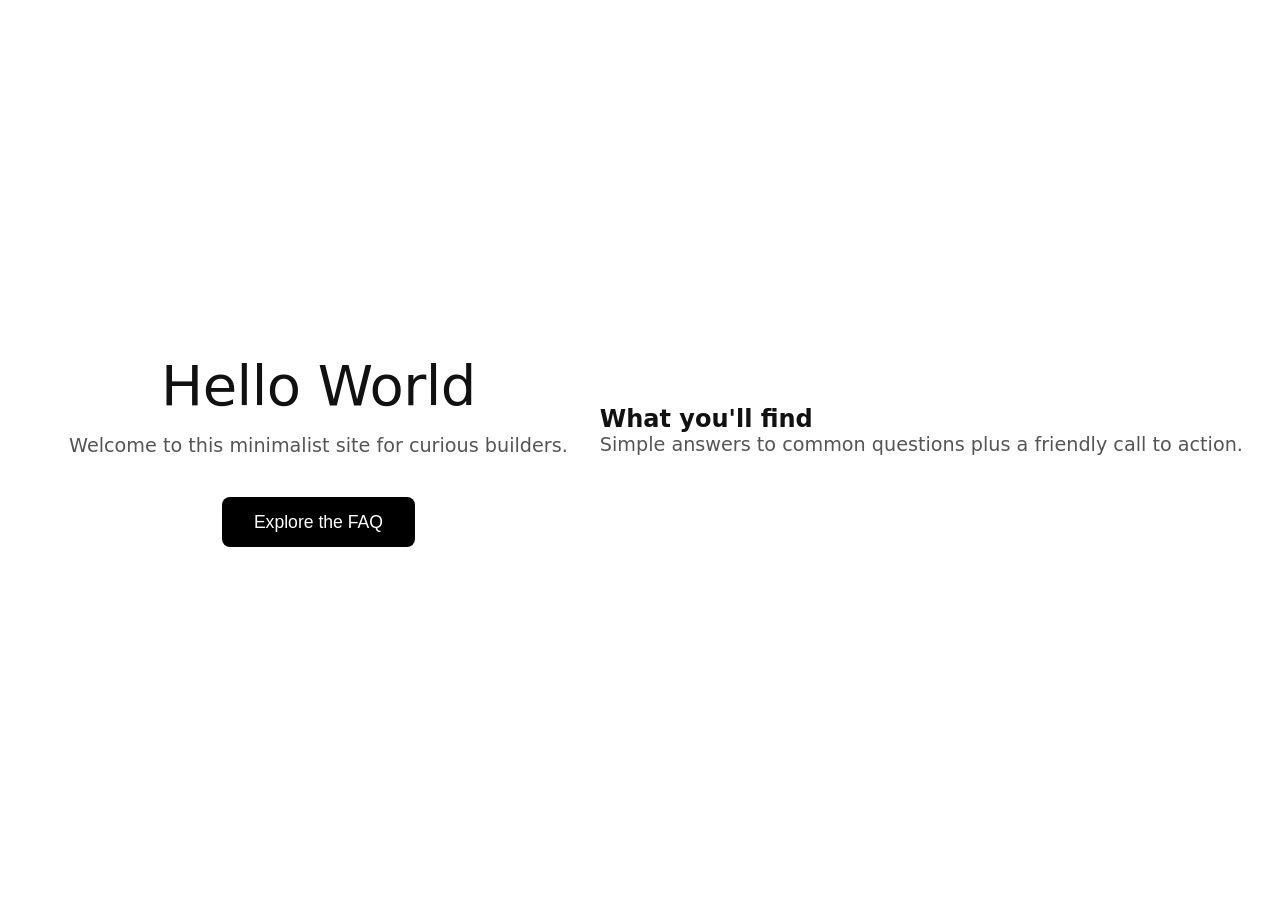
<file: evals/cases/orchestrator_evals/interpret_images/initial/index.html>
<!DOCTYPE html>
<html lang="en">
<head>
    <meta charset="UTF-8">
    <meta name="viewport" content="width=device-width, initial-scale=1.0">
    <title>Hello World</title>
    <link rel="stylesheet" href="styles.css">
</head>
<body>
    <main>
        <h1>Hello World</h1>
        <p>Welcome to this minimalist site for curious builders.</p>
        <button id="cta-button">Explore the FAQ</button>
    </main>
    <section>
        <h2>What you'll find</h2>
        <p>Simple answers to common questions plus a friendly call to action.</p>
    </section>
    <script src="script.js" defer></script>
</body>
</html>
</file>
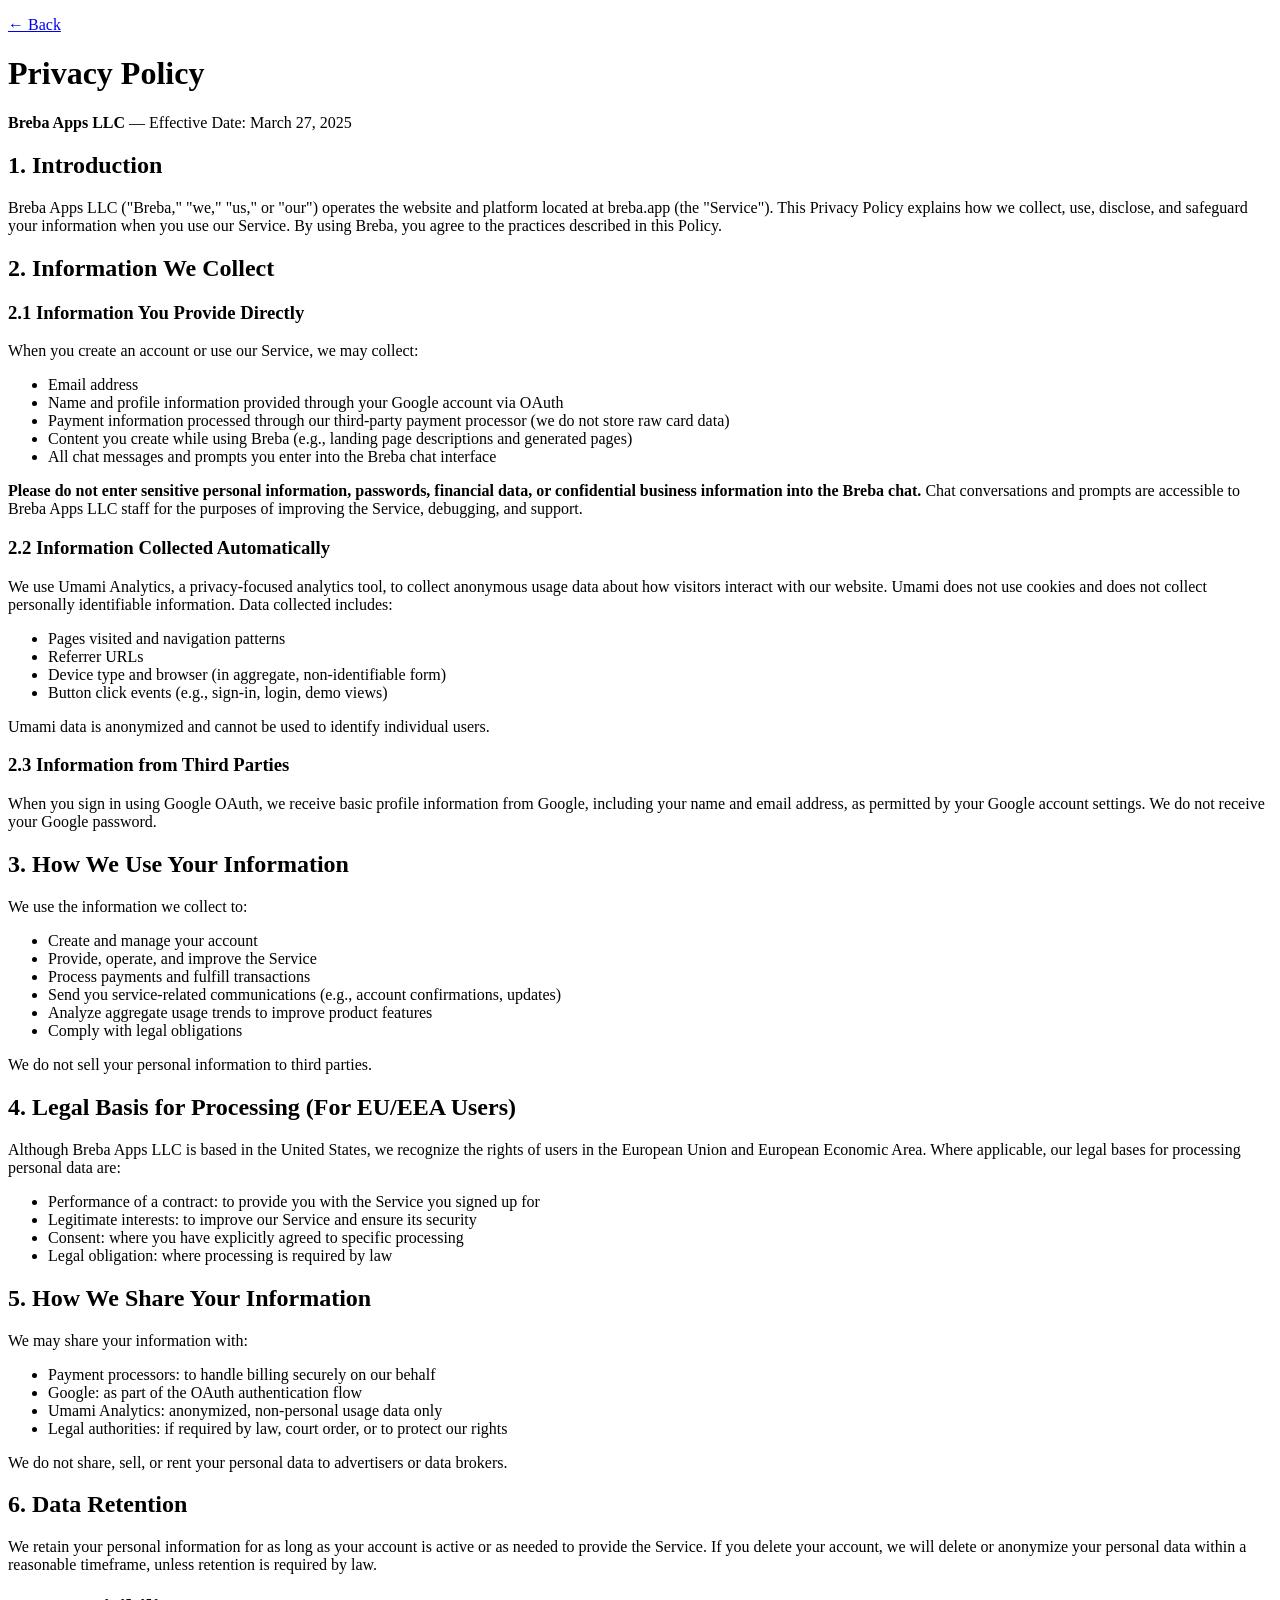
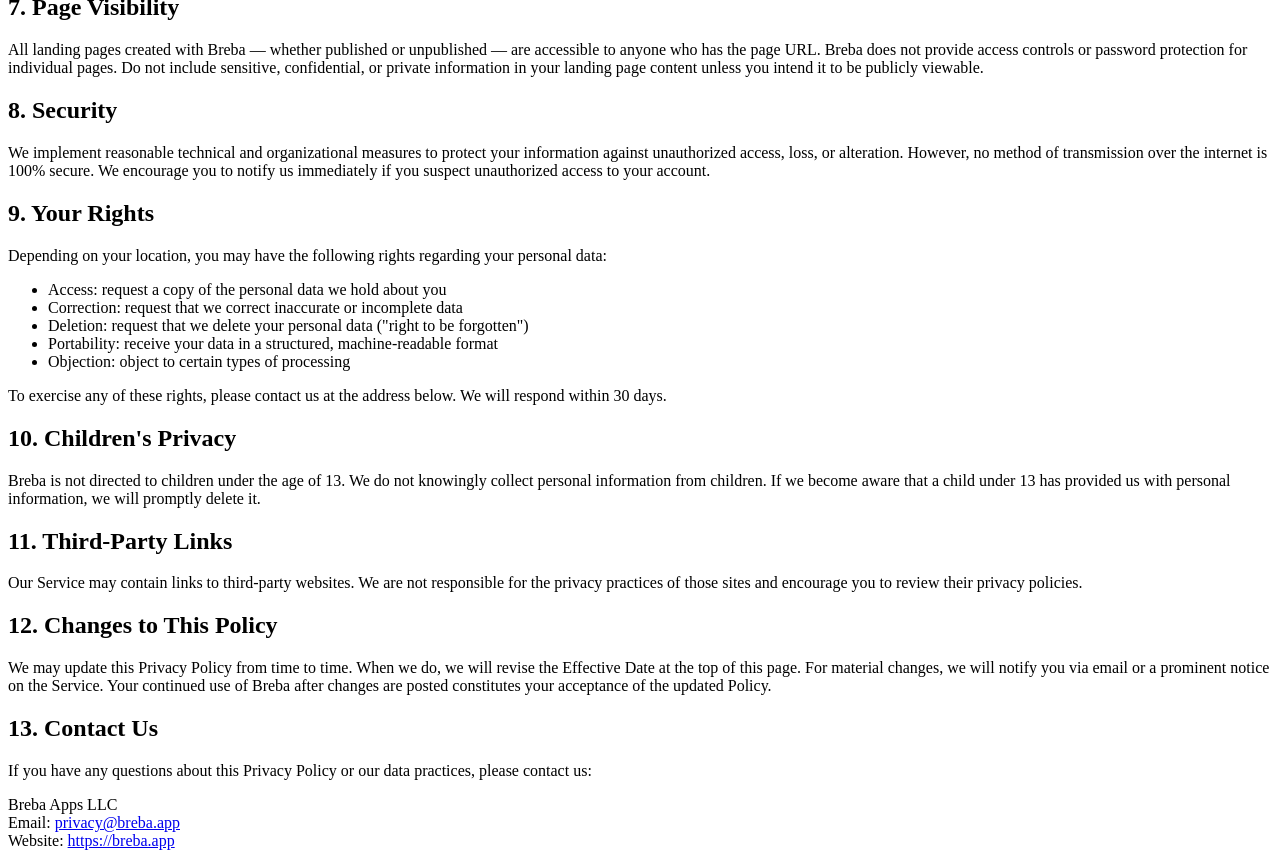
<file: breba_app/public/privacy_policy.html>
<!DOCTYPE html>
<html lang="en">
<head>
  <meta charset="UTF-8">
  <meta name="viewport" content="width=device-width, initial-scale=1.0">
  <title>Privacy Policy – Breba</title>
</head>
<body>

  <p><a href="/">&larr; Back</a></p>

  <h1>Privacy Policy</h1>
  <p><strong>Breba Apps LLC</strong> &mdash; Effective Date: March 27, 2025</p>

  <h2>1. Introduction</h2>
  <p>Breba Apps LLC ("Breba," "we," "us," or "our") operates the website and platform located at breba.app (the "Service"). This Privacy Policy explains how we collect, use, disclose, and safeguard your information when you use our Service. By using Breba, you agree to the practices described in this Policy.</p>

  <h2>2. Information We Collect</h2>

  <h3>2.1 Information You Provide Directly</h3>
  <p>When you create an account or use our Service, we may collect:</p>
  <ul>
    <li>Email address</li>
    <li>Name and profile information provided through your Google account via OAuth</li>
    <li>Payment information processed through our third-party payment processor (we do not store raw card data)</li>
    <li>Content you create while using Breba (e.g., landing page descriptions and generated pages)</li>
    <li>All chat messages and prompts you enter into the Breba chat interface</li>
  </ul>
  <p><strong>Please do not enter sensitive personal information, passwords, financial data, or confidential business information into the Breba chat.</strong> Chat conversations and prompts are accessible to Breba Apps LLC staff for the purposes of improving the Service, debugging, and support.</p>

  <h3>2.2 Information Collected Automatically</h3>
  <p>We use Umami Analytics, a privacy-focused analytics tool, to collect anonymous usage data about how visitors interact with our website. Umami does not use cookies and does not collect personally identifiable information. Data collected includes:</p>
  <ul>
    <li>Pages visited and navigation patterns</li>
    <li>Referrer URLs</li>
    <li>Device type and browser (in aggregate, non-identifiable form)</li>
    <li>Button click events (e.g., sign-in, login, demo views)</li>
  </ul>
  <p>Umami data is anonymized and cannot be used to identify individual users.</p>

  <h3>2.3 Information from Third Parties</h3>
  <p>When you sign in using Google OAuth, we receive basic profile information from Google, including your name and email address, as permitted by your Google account settings. We do not receive your Google password.</p>

  <h2>3. How We Use Your Information</h2>
  <p>We use the information we collect to:</p>
  <ul>
    <li>Create and manage your account</li>
    <li>Provide, operate, and improve the Service</li>
    <li>Process payments and fulfill transactions</li>
    <li>Send you service-related communications (e.g., account confirmations, updates)</li>
    <li>Analyze aggregate usage trends to improve product features</li>
    <li>Comply with legal obligations</li>
  </ul>
  <p>We do not sell your personal information to third parties.</p>

  <h2>4. Legal Basis for Processing (For EU/EEA Users)</h2>
  <p>Although Breba Apps LLC is based in the United States, we recognize the rights of users in the European Union and European Economic Area. Where applicable, our legal bases for processing personal data are:</p>
  <ul>
    <li>Performance of a contract: to provide you with the Service you signed up for</li>
    <li>Legitimate interests: to improve our Service and ensure its security</li>
    <li>Consent: where you have explicitly agreed to specific processing</li>
    <li>Legal obligation: where processing is required by law</li>
  </ul>

  <h2>5. How We Share Your Information</h2>
  <p>We may share your information with:</p>
  <ul>
    <li>Payment processors: to handle billing securely on our behalf</li>
    <li>Google: as part of the OAuth authentication flow</li>
    <li>Umami Analytics: anonymized, non-personal usage data only</li>
    <li>Legal authorities: if required by law, court order, or to protect our rights</li>
  </ul>
  <p>We do not share, sell, or rent your personal data to advertisers or data brokers.</p>

  <h2>6. Data Retention</h2>
  <p>We retain your personal information for as long as your account is active or as needed to provide the Service. If you delete your account, we will delete or anonymize your personal data within a reasonable timeframe, unless retention is required by law.</p>

  <h2>7. Page Visibility</h2>
  <p>All landing pages created with Breba — whether published or unpublished — are accessible to anyone who has the page URL. Breba does not provide access controls or password protection for individual pages. Do not include sensitive, confidential, or private information in your landing page content unless you intend it to be publicly viewable.</p>

  <h2>8. Security</h2>
  <p>We implement reasonable technical and organizational measures to protect your information against unauthorized access, loss, or alteration. However, no method of transmission over the internet is 100% secure. We encourage you to notify us immediately if you suspect unauthorized access to your account.</p>

  <h2>9. Your Rights</h2>
  <p>Depending on your location, you may have the following rights regarding your personal data:</p>
  <ul>
    <li>Access: request a copy of the personal data we hold about you</li>
    <li>Correction: request that we correct inaccurate or incomplete data</li>
    <li>Deletion: request that we delete your personal data ("right to be forgotten")</li>
    <li>Portability: receive your data in a structured, machine-readable format</li>
    <li>Objection: object to certain types of processing</li>
  </ul>
  <p>To exercise any of these rights, please contact us at the address below. We will respond within 30 days.</p>

  <h2>10. Children's Privacy</h2>
  <p>Breba is not directed to children under the age of 13. We do not knowingly collect personal information from children. If we become aware that a child under 13 has provided us with personal information, we will promptly delete it.</p>

  <h2>11. Third-Party Links</h2>
  <p>Our Service may contain links to third-party websites. We are not responsible for the privacy practices of those sites and encourage you to review their privacy policies.</p>

  <h2>12. Changes to This Policy</h2>
  <p>We may update this Privacy Policy from time to time. When we do, we will revise the Effective Date at the top of this page. For material changes, we will notify you via email or a prominent notice on the Service. Your continued use of Breba after changes are posted constitutes your acceptance of the updated Policy.</p>

  <h2>13. Contact Us</h2>
  <p>If you have any questions about this Privacy Policy or our data practices, please contact us:</p>
  <p>
    Breba Apps LLC<br>
    Email: <a href="mailto:privacy@breba.app">privacy@breba.app</a><br>
    Website: <a href="https://breba.app">https://breba.app</a>
  </p>

</body>
</html>
</file>
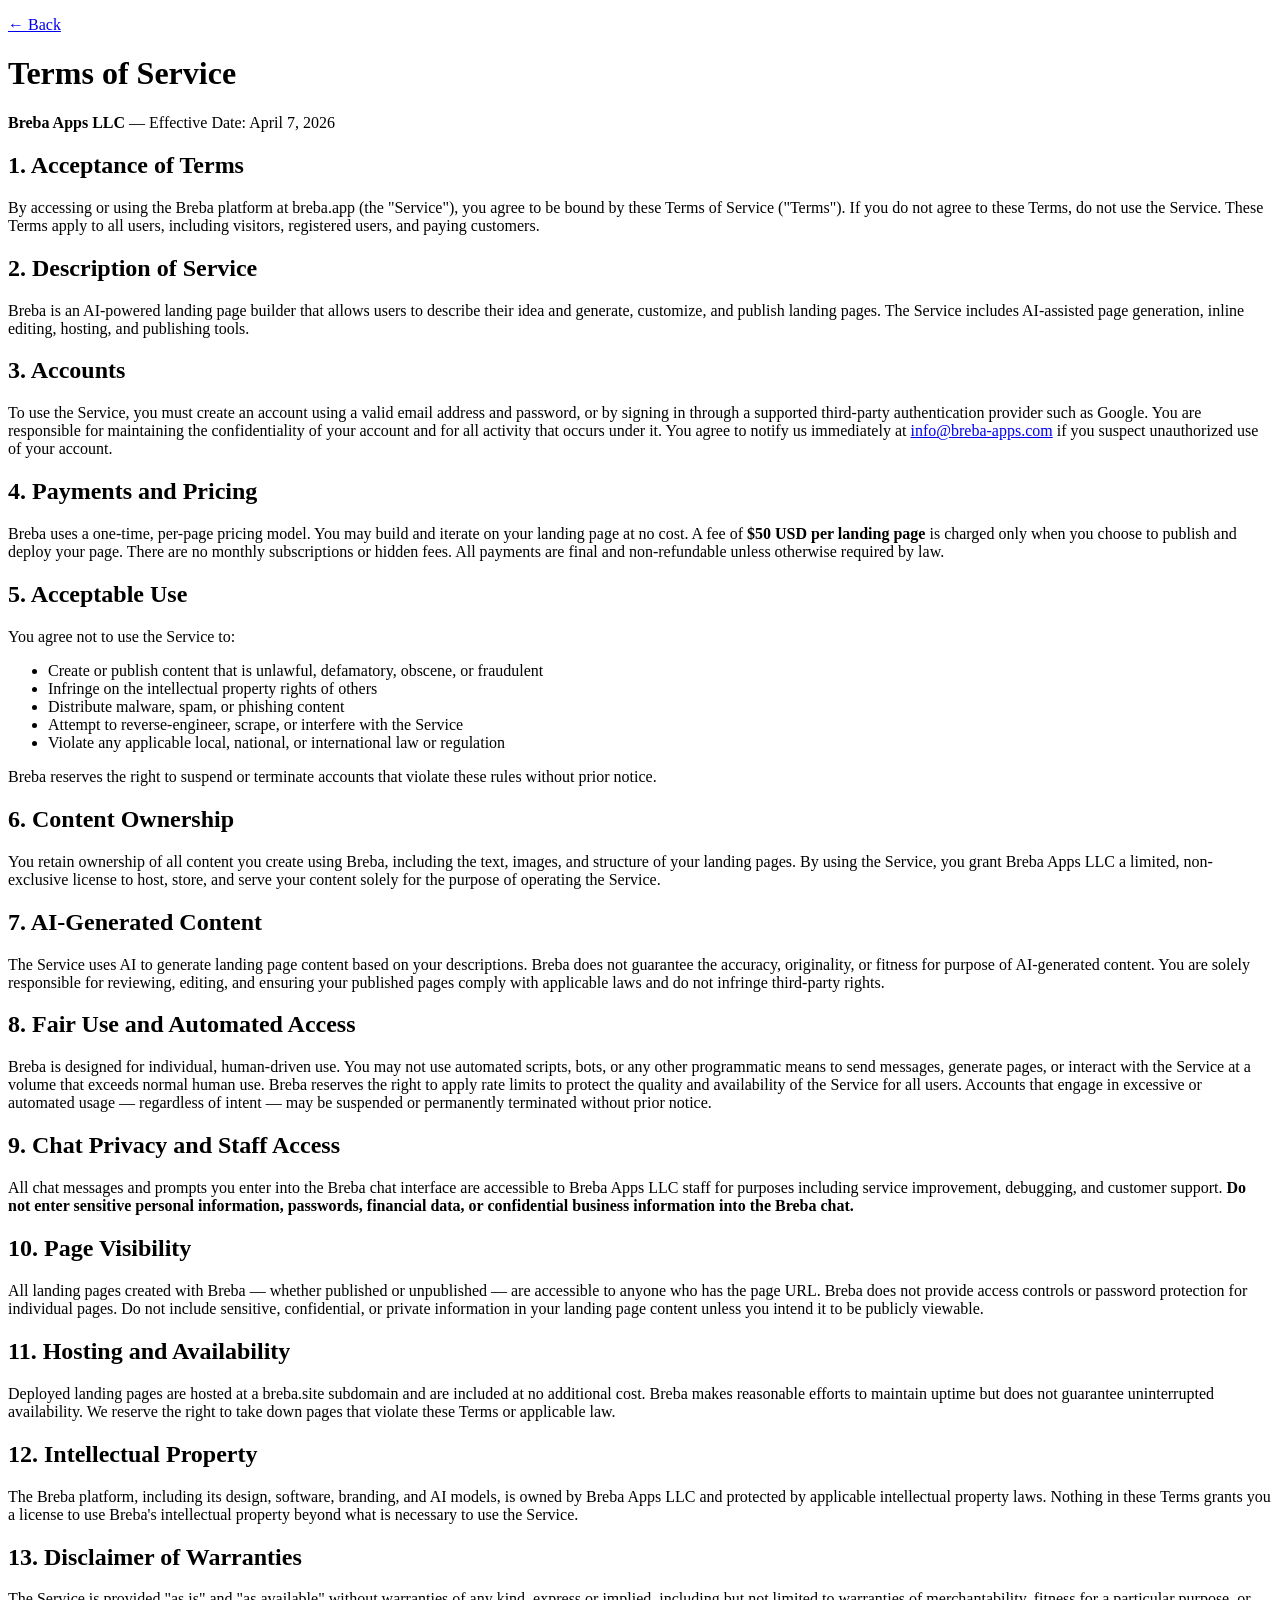
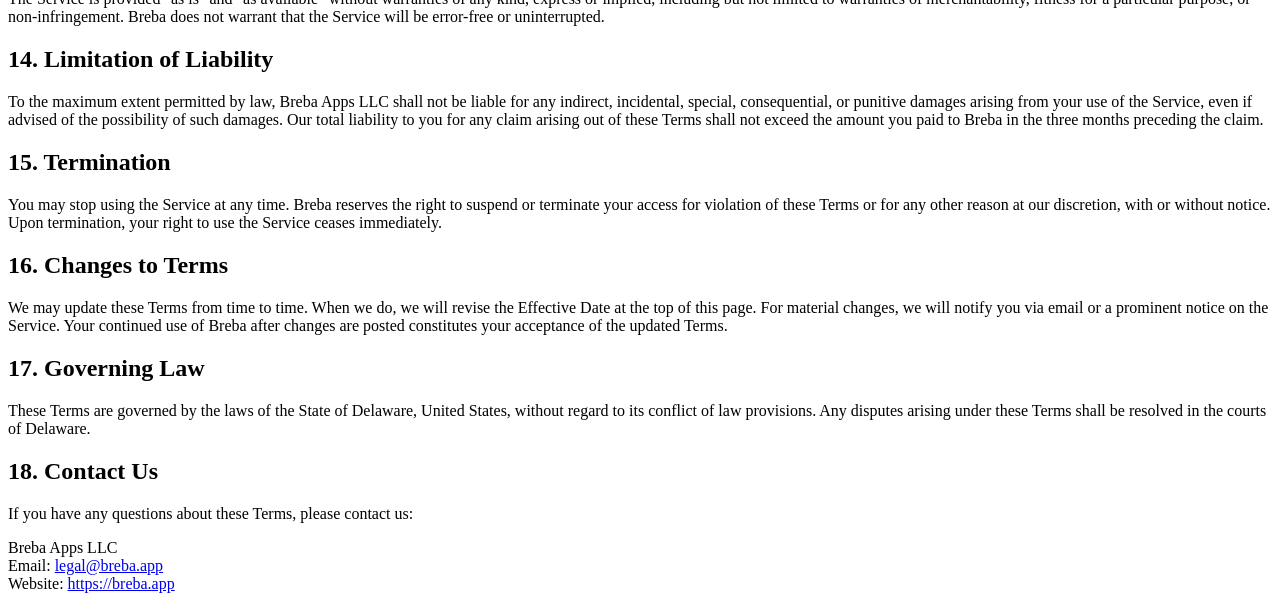
<file: breba_app/public/terms_of_service.html>
<!DOCTYPE html>
<html lang="en">
<head>
  <meta charset="UTF-8">
  <meta name="viewport" content="width=device-width, initial-scale=1.0">
  <title>Terms of Service – Breba</title>
</head>
<body>

  <p><a href="/">&larr; Back</a></p>

  <h1>Terms of Service</h1>
  <p><strong>Breba Apps LLC</strong> &mdash; Effective Date: April 7, 2026</p>

  <h2>1. Acceptance of Terms</h2>
  <p>By accessing or using the Breba platform at breba.app (the "Service"), you agree to be bound by these Terms of Service ("Terms"). If you do not agree to these Terms, do not use the Service. These Terms apply to all users, including visitors, registered users, and paying customers.</p>

  <h2>2. Description of Service</h2>
  <p>Breba is an AI-powered landing page builder that allows users to describe their idea and generate, customize, and publish landing pages. The Service includes AI-assisted page generation, inline editing, hosting, and publishing tools.</p>

  <h2>3. Accounts</h2>
  <p>To use the Service, you must create an account using a valid email address and password, or by signing in through a supported third-party authentication provider such as Google. You are responsible for maintaining the confidentiality of your account and for all activity that occurs under it. You agree to notify us immediately at <a href="mailto:info@breba-apps.com">info@breba-apps.com</a> if you suspect unauthorized use of your account.</p>

  <h2>4. Payments and Pricing</h2>
  <p>Breba uses a one-time, per-page pricing model. You may build and iterate on your landing page at no cost. A fee of <strong>$50 USD per landing page</strong> is charged only when you choose to publish and deploy your page. There are no monthly subscriptions or hidden fees. All payments are final and non-refundable unless otherwise required by law.</p>

  <h2>5. Acceptable Use</h2>
  <p>You agree not to use the Service to:</p>
  <ul>
    <li>Create or publish content that is unlawful, defamatory, obscene, or fraudulent</li>
    <li>Infringe on the intellectual property rights of others</li>
    <li>Distribute malware, spam, or phishing content</li>
    <li>Attempt to reverse-engineer, scrape, or interfere with the Service</li>
    <li>Violate any applicable local, national, or international law or regulation</li>
  </ul>
  <p>Breba reserves the right to suspend or terminate accounts that violate these rules without prior notice.</p>

  <h2>6. Content Ownership</h2>
  <p>You retain ownership of all content you create using Breba, including the text, images, and structure of your landing pages. By using the Service, you grant Breba Apps LLC a limited, non-exclusive license to host, store, and serve your content solely for the purpose of operating the Service.</p>

  <h2>7. AI-Generated Content</h2>
  <p>The Service uses AI to generate landing page content based on your descriptions. Breba does not guarantee the accuracy, originality, or fitness for purpose of AI-generated content. You are solely responsible for reviewing, editing, and ensuring your published pages comply with applicable laws and do not infringe third-party rights.</p>

  <h2>8. Fair Use and Automated Access</h2>
  <p>Breba is designed for individual, human-driven use. You may not use automated scripts, bots, or any other programmatic means to send messages, generate pages, or interact with the Service at a volume that exceeds normal human use. Breba reserves the right to apply rate limits to protect the quality and availability of the Service for all users. Accounts that engage in excessive or automated usage — regardless of intent — may be suspended or permanently terminated without prior notice.</p>

  <h2>9. Chat Privacy and Staff Access</h2>
  <p>All chat messages and prompts you enter into the Breba chat interface are accessible to Breba Apps LLC staff for purposes including service improvement, debugging, and customer support. <strong>Do not enter sensitive personal information, passwords, financial data, or confidential business information into the Breba chat.</strong></p>

  <h2>10. Page Visibility</h2>
  <p>All landing pages created with Breba — whether published or unpublished — are accessible to anyone who has the page URL. Breba does not provide access controls or password protection for individual pages. Do not include sensitive, confidential, or private information in your landing page content unless you intend it to be publicly viewable.</p>

  <h2>11. Hosting and Availability</h2>
  <p>Deployed landing pages are hosted at a breba.site subdomain and are included at no additional cost. Breba makes reasonable efforts to maintain uptime but does not guarantee uninterrupted availability. We reserve the right to take down pages that violate these Terms or applicable law.</p>

  <h2>12. Intellectual Property</h2>
  <p>The Breba platform, including its design, software, branding, and AI models, is owned by Breba Apps LLC and protected by applicable intellectual property laws. Nothing in these Terms grants you a license to use Breba's intellectual property beyond what is necessary to use the Service.</p>

  <h2>13. Disclaimer of Warranties</h2>
  <p>The Service is provided "as is" and "as available" without warranties of any kind, express or implied, including but not limited to warranties of merchantability, fitness for a particular purpose, or non-infringement. Breba does not warrant that the Service will be error-free or uninterrupted.</p>

  <h2>14. Limitation of Liability</h2>
  <p>To the maximum extent permitted by law, Breba Apps LLC shall not be liable for any indirect, incidental, special, consequential, or punitive damages arising from your use of the Service, even if advised of the possibility of such damages. Our total liability to you for any claim arising out of these Terms shall not exceed the amount you paid to Breba in the three months preceding the claim.</p>

  <h2>15. Termination</h2>
  <p>You may stop using the Service at any time. Breba reserves the right to suspend or terminate your access for violation of these Terms or for any other reason at our discretion, with or without notice. Upon termination, your right to use the Service ceases immediately.</p>

  <h2>16. Changes to Terms</h2>
  <p>We may update these Terms from time to time. When we do, we will revise the Effective Date at the top of this page. For material changes, we will notify you via email or a prominent notice on the Service. Your continued use of Breba after changes are posted constitutes your acceptance of the updated Terms.</p>

  <h2>17. Governing Law</h2>
  <p>These Terms are governed by the laws of the State of Delaware, United States, without regard to its conflict of law provisions. Any disputes arising under these Terms shall be resolved in the courts of Delaware.</p>

  <h2>18. Contact Us</h2>
  <p>If you have any questions about these Terms, please contact us:</p>
  <p>
    Breba Apps LLC<br>
    Email: <a href="mailto:legal@breba.app">legal@breba.app</a><br>
    Website: <a href="https://breba.app">https://breba.app</a>
  </p>

</body>
</html>
</file>
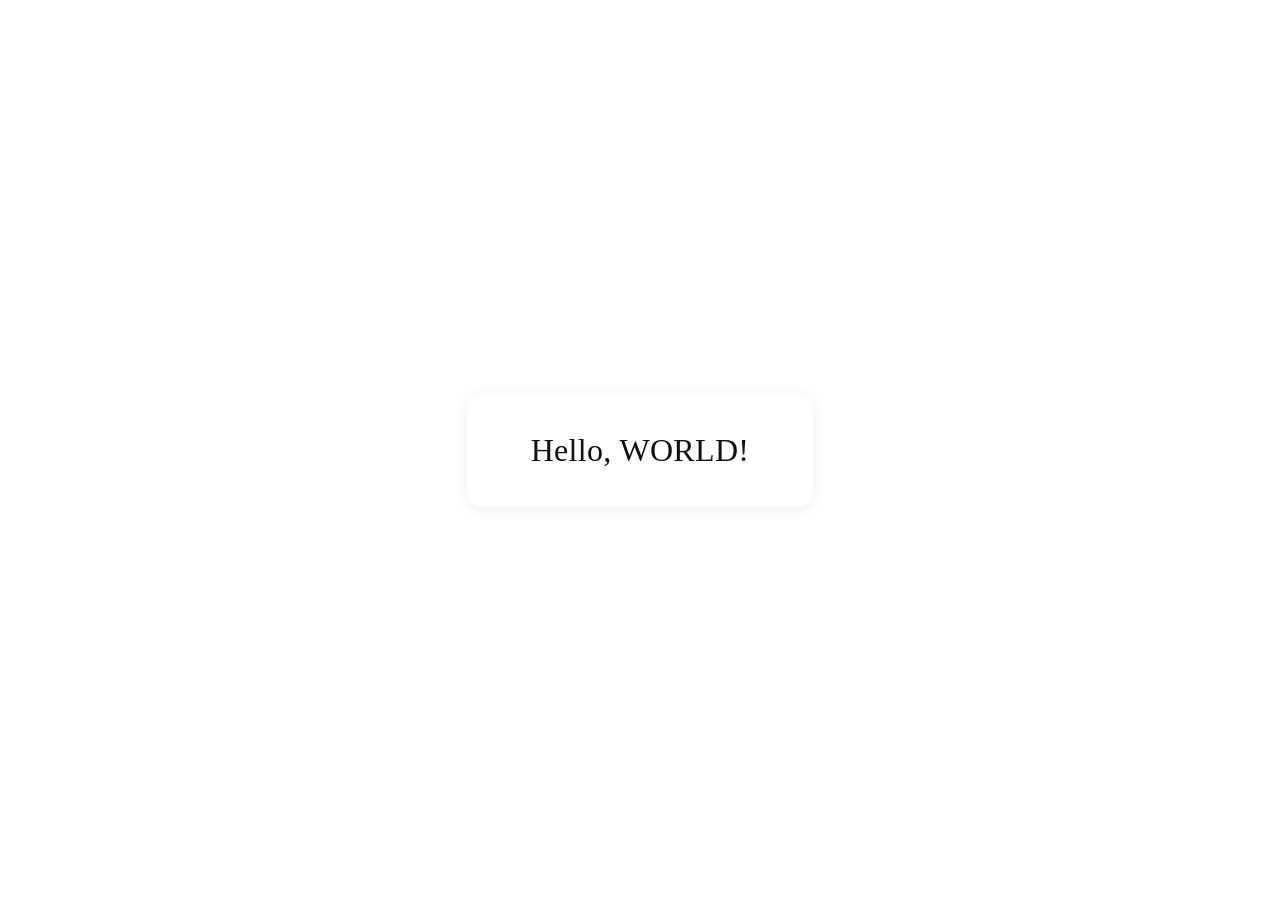
<file: tests/fixtures/modified.html>
<html lang="en">
<head>
    <meta charset="UTF-8">
    <title>Hello, world!</title>
    <meta name="viewport" content="width=device-width, initial-scale=1">
    <style>
        html, body {
            height: 100%;
            margin: 0;
            padding: 0;
            width: 100vw;
            min-height: 100vh;
        }

        body {
            min-height: 100vh;
            min-width: 100vw;
            display: flex;
            align-items: center;
            justify-content: center;
            background: url('https://images.unsplash.com/photo-1506744038136-46273834b3fb?auto=format&fit=crop&w=1500&q=80') no-repeat center center fixed;
            background-size: cover;
            position: relative;
        }

        .overlay {
            position: absolute;
            top: 0;
            left: 0;
            right: 0;
            bottom: 0;
            background: rgba(255, 255, 255, 0.65);
            backdrop-filter: blur(2px);
            z-index: 1;
        }

        .center-message {
            position: relative;
            z-index: 2;
            font-size: 2rem;
            font-weight: 400;
            letter-spacing: 0.01em;
            text-align: center;
            color: #111;
            background: rgba(255, 255, 255, 0.85);
            border-radius: 0.5em;
            padding: 1.2em 2em;
            box-shadow: 0 2px 16px 0 rgba(0, 0, 0, 0.07);
        }

        .all-caps {
            text-transform: uppercase;
        }

        @media (max-width: 600px) {
            .center-message {
                font-size: 1.2rem;
                padding: 1em 1em;
            }
        }
    </style>
</head>
<body>
<div class="overlay" aria-hidden="true"></div>
<div class="center-message">
    Hello, <span class="all-caps">world</span>!
</div>

</body>
</html>
</file>
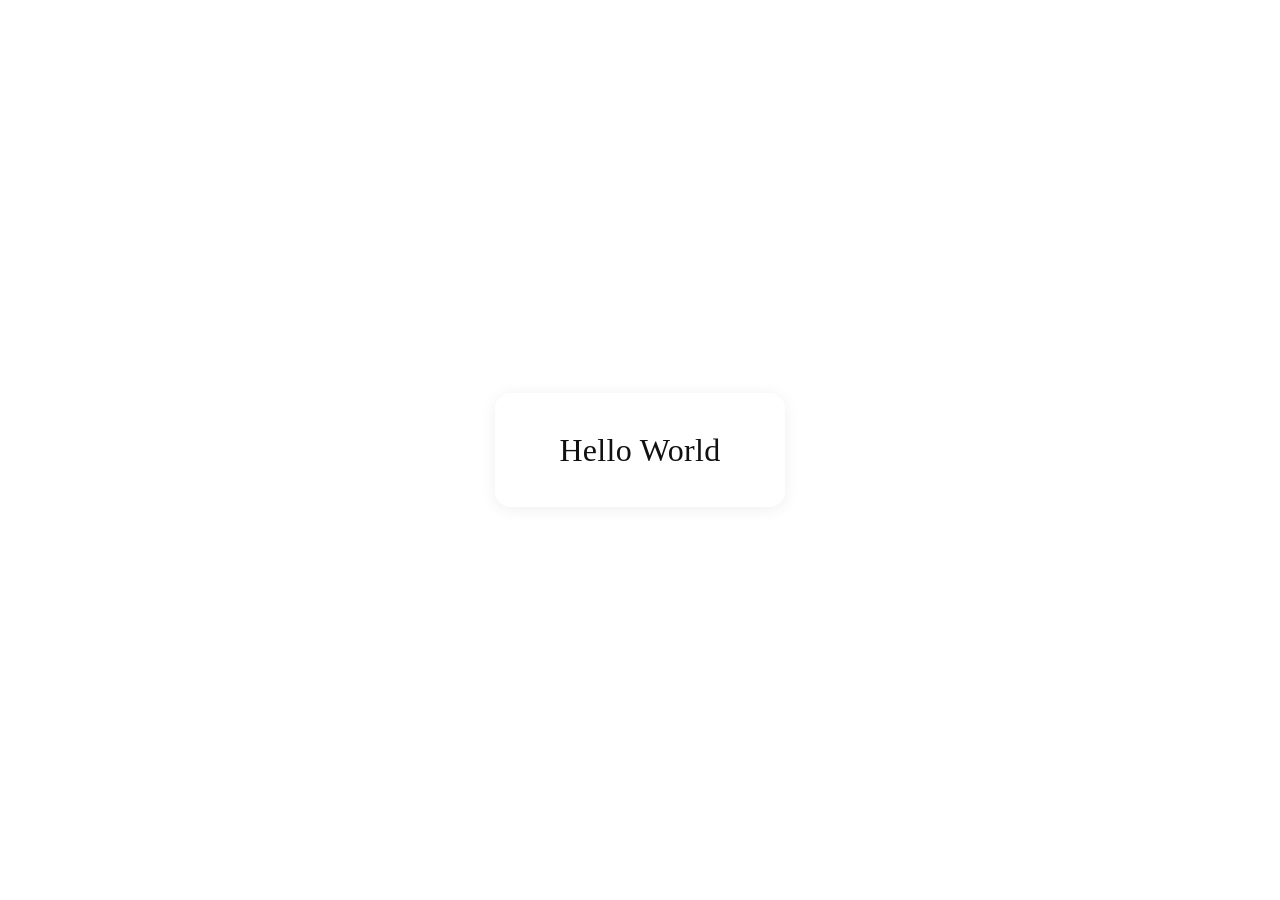
<file: tests/fixtures/original.html>
<html lang="en">
<head>
    <meta charset="UTF-8">
    <title>Hello World</title>
    <meta name="viewport" content="width=device-width, initial-scale=1">
    <style>
        html, body {
            height: 100%;
            margin: 0;
            padding: 0;
            width: 100vw;
            min-height: 100vh;
        }

        body {
            min-height: 100vh;
            min-width: 100vw;
            display: flex;
            align-items: center;
            justify-content: center;
            background: url('https://images.unsplash.com/photo-1506744038136-46273834b3fb?auto=format&fit=crop&w=1500&q=80') no-repeat center center fixed;
            background-size: cover;
            position: relative;
        }

        .overlay {
            position: absolute;
            top: 0;
            left: 0;
            right: 0;
            bottom: 0;
            background: rgba(255, 255, 255, 0.65);
            backdrop-filter: blur(2px);
            z-index: 1;
        }

        .center-message {
            position: relative;
            z-index: 2;
            font-size: 2rem;
            font-weight: 400;
            letter-spacing: 0.01em;
            text-align: center;
            color: #111;
            background: rgba(255, 255, 255, 0.85);
            border-radius: 0.5em;
            padding: 1.2em 2em;
            box-shadow: 0 2px 16px 0 rgba(0, 0, 0, 0.07);
        }

        @media (max-width: 600px) {
            .center-message {
                font-size: 1.2rem;
                padding: 1em 1em;
            }
        }
    </style>
</head>
<body>
<div class="overlay" aria-hidden="true"></div>
<div class="center-message">
    Hello World
</div>

</body>
</html>
</file>
<file: evals/cases/orchestrator_evals/interpret_images/initial/styles.css>
* {
    box-sizing: border-box;
    margin: 0;
    padding: 0;
}

body {
    font-family: system-ui, -apple-system, sans-serif;
    background-color: #ffffff;
    color: #111111;
    min-height: 100vh;
    display: flex;
    align-items: center;
    justify-content: center;
}

main {
    text-align: center;
    padding: 2rem;
}

h1 {
    font-size: 3.5rem;
    font-weight: 300;
    margin-bottom: 1rem;
    letter-spacing: -0.5px;
}

p {
    font-size: 1.2rem;
    margin-bottom: 2.5rem;
    color: #555555;
}

#cta-button {
    padding: 0.9rem 2rem;
    font-size: 1.1rem;
    background-color: #000000;
    color: #ffffff;
    border: none;
    border-radius: 8px;
    cursor: pointer;
    transition: background-color 0.3s ease;
}

#cta-button:hover {
    background-color: #333333;
}

#cta-button:active {
    transform: translateY(1px);
}
</file>
